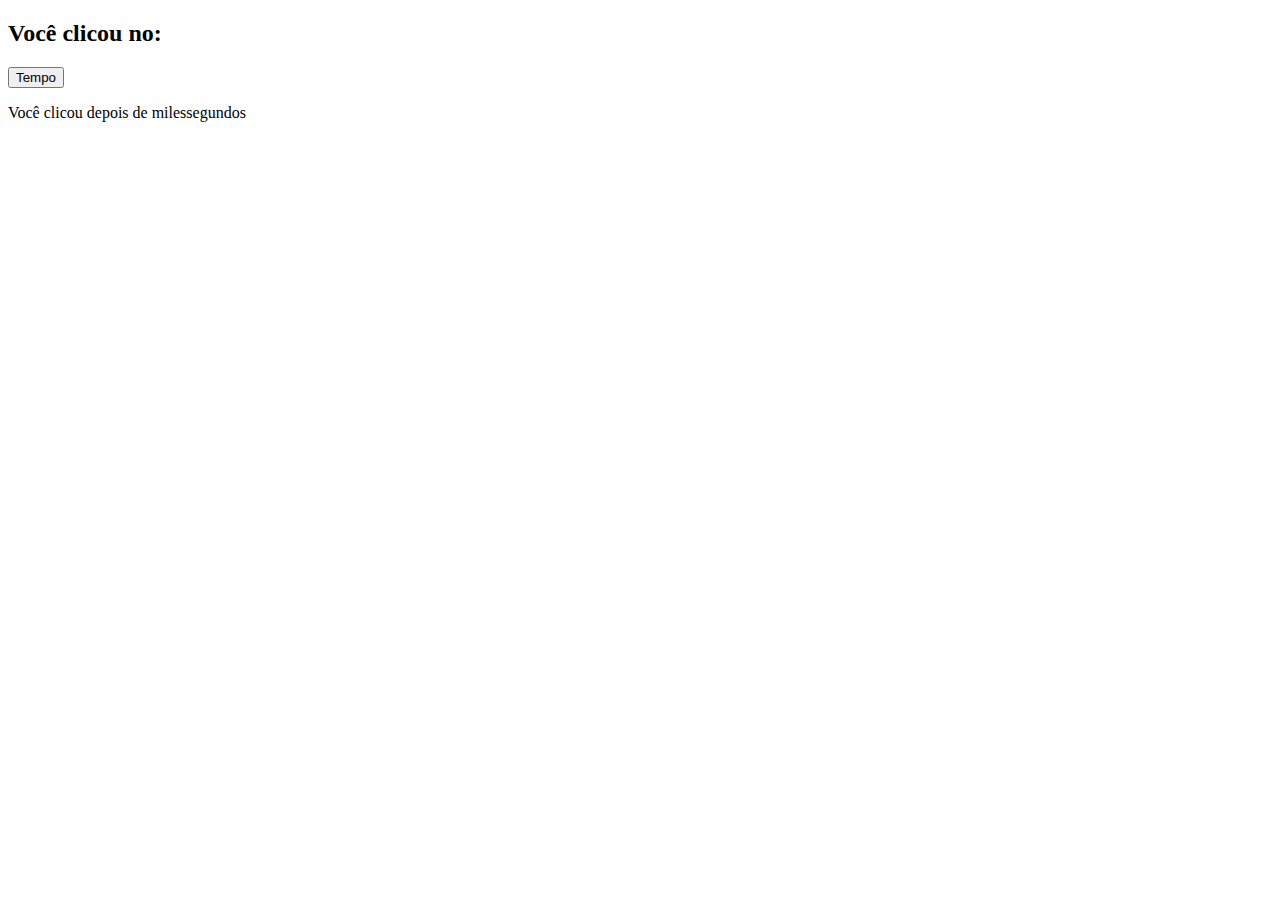
<file: Capturar informações do evento/index.html>
<!DOCTYPE html>
<html lang="en">

<head>
    <meta charset="UTF-8">
    <meta name="viewport" content="width=device-width, initial-scale=1.0">
    <title>Propriedades dos eventos de click</title>
    <script src="script.js" defer></script> 
</head>

<body>
    <h2 id="subtitulo">Você clicou no:
        <span id="elemento-clicado"></span>
    </h2>
    <button id="botao-tempo">Tempo</button>
    <p>Você clicou depois de
        <span id="tempo"></span> milessegundos
    </p>
</body>

</html>
</file>
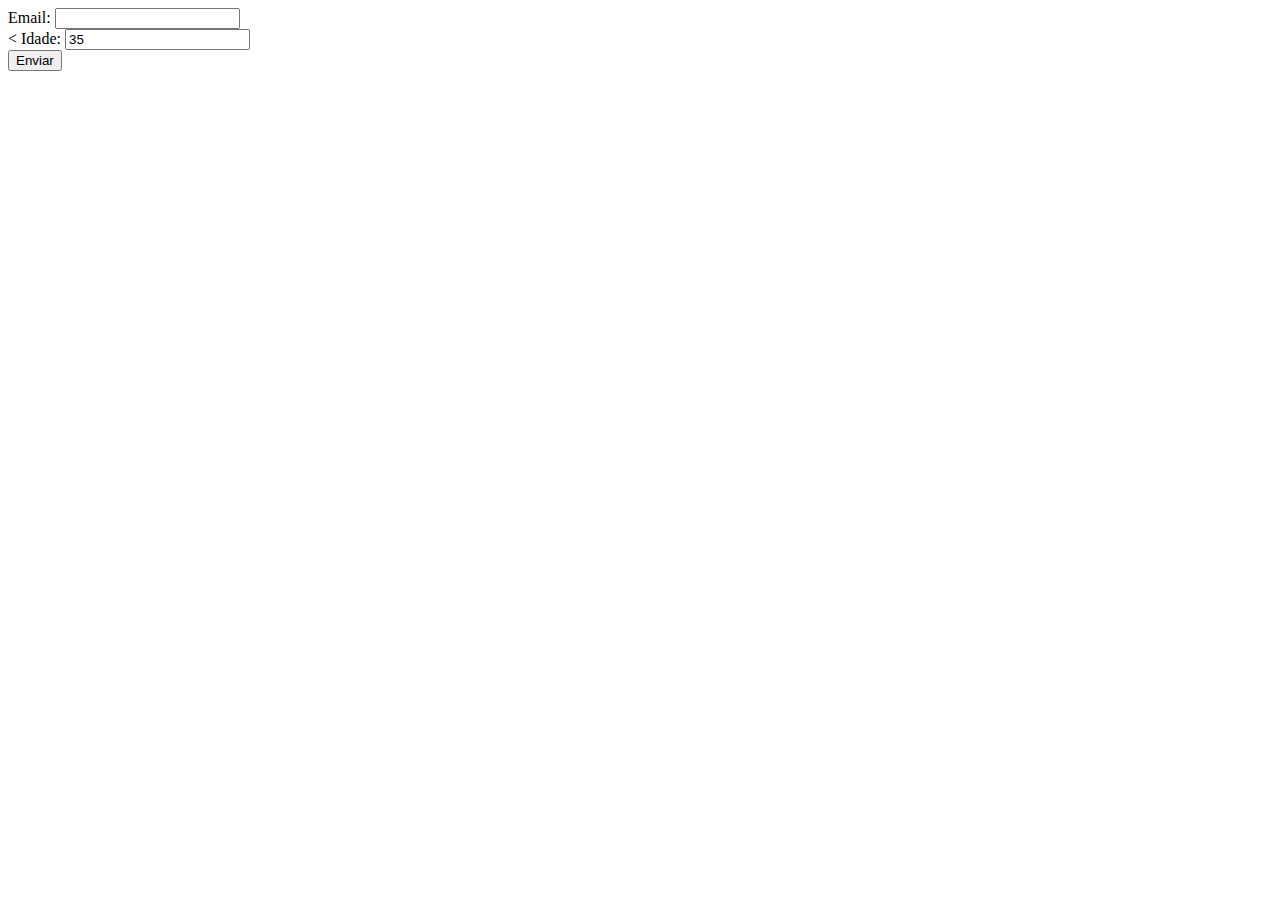
<file: eventos de formulario/index.html>
<!DOCTYPE html>
<html lang="en">

<head>
    <meta charset="UTF-8">
    <meta name="viewport" content="width=device-width, initial-scale=1.0">
    <title>Eventos de formulário</title>
    <script src="script.js" defer></script>
</head>

<body>
    <form action="">
        <label for="email">Email:</label>
        <input type="email" id="email" name="email">
        <br><
        <label for="idade">Idade:</label>
        <input type="number" id="idade" name="idade" value="35">
        <br>
        <button type="submit">Enviar</button>
    </form>
</body>

</html>
</file>
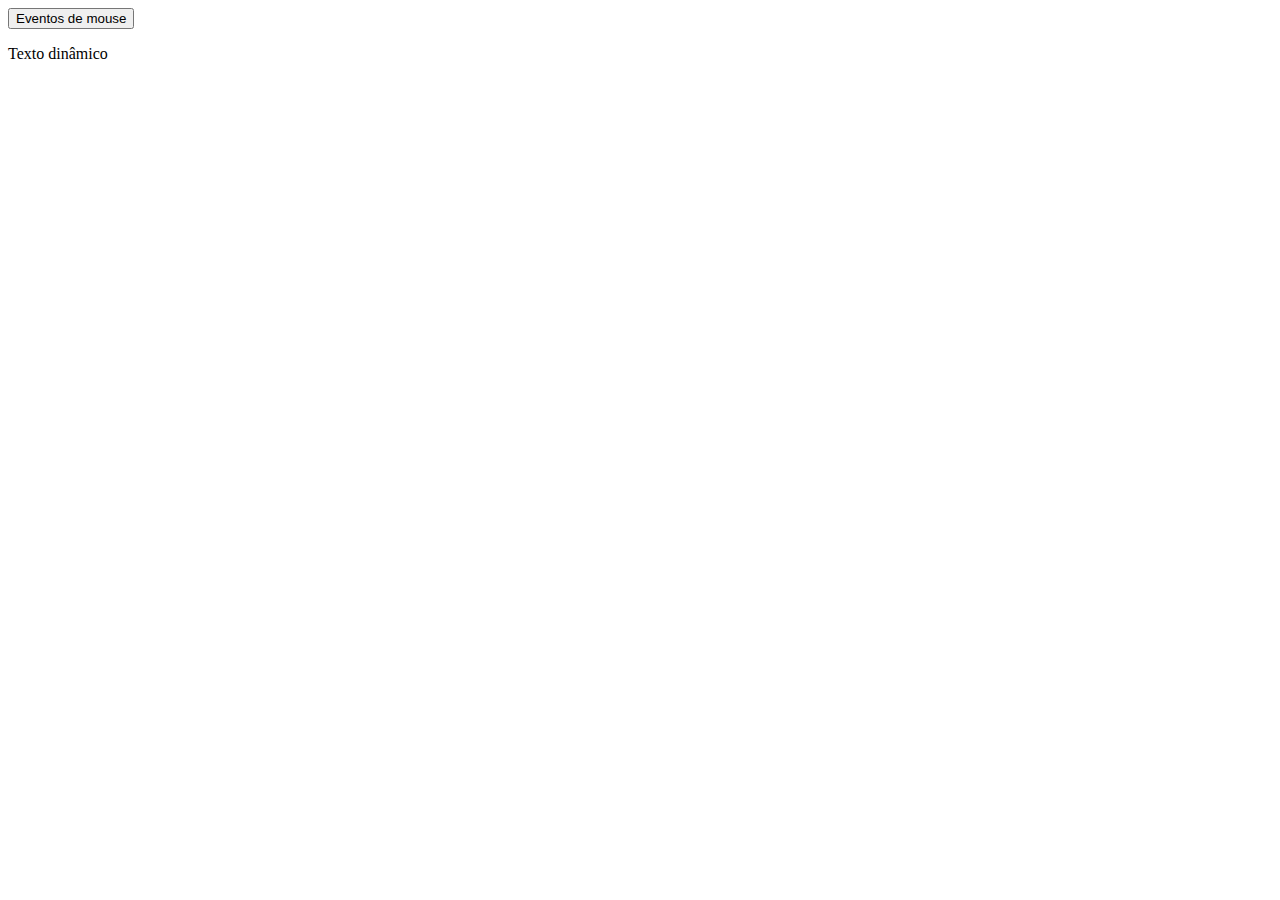
<file: eventos de mouse/index.html>
<!DOCTYPE html>
<html lang="en">

<head>
    <meta charset="UTF-8">
    <meta name="viewport" content="width=device-width, initial-scale=1.0">
    <title>Eventos de mouse</title>
    <link rel="stylesheet" href="style.css">
    <script src="script.js" defer></script>
</head>

<body>
    <button>Eventos de mouse</button>

    <span>Passou o mouse por cima</span>

    <section>
        Texto dinâmico
    </section>
</body>

</html>
</file>
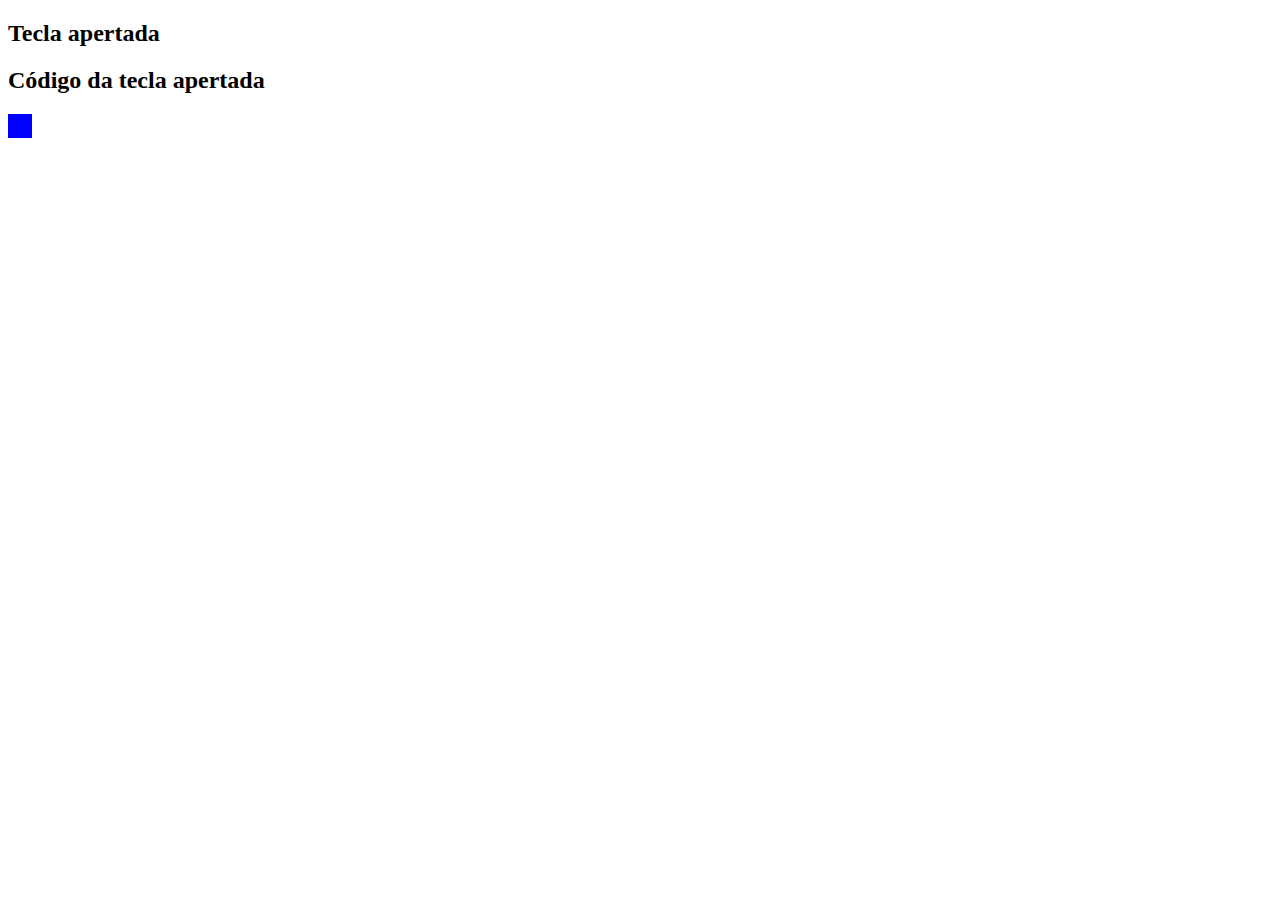
<file: eventos de teclado/index.html>
<!DOCTYPE html>
<html lang="en">

<head>
    <meta charset="UTF-8">
    <meta name="viewport" content="width=device-width, initial-scale=1.0">
    <title>Eventos de teclado</title>
    <link rel="stylesheet" href="style.css">
    <script src="script.js" defer></script>
</head>

<body>
    <h2>Tecla apertada
        <span id="key-text"></span>
    </h2>
    <h2>Código da tecla apertada
        <span id="code-text"></span>
    </h2>
    <div id="quadrado"></div>
</body>

</html>
</file>
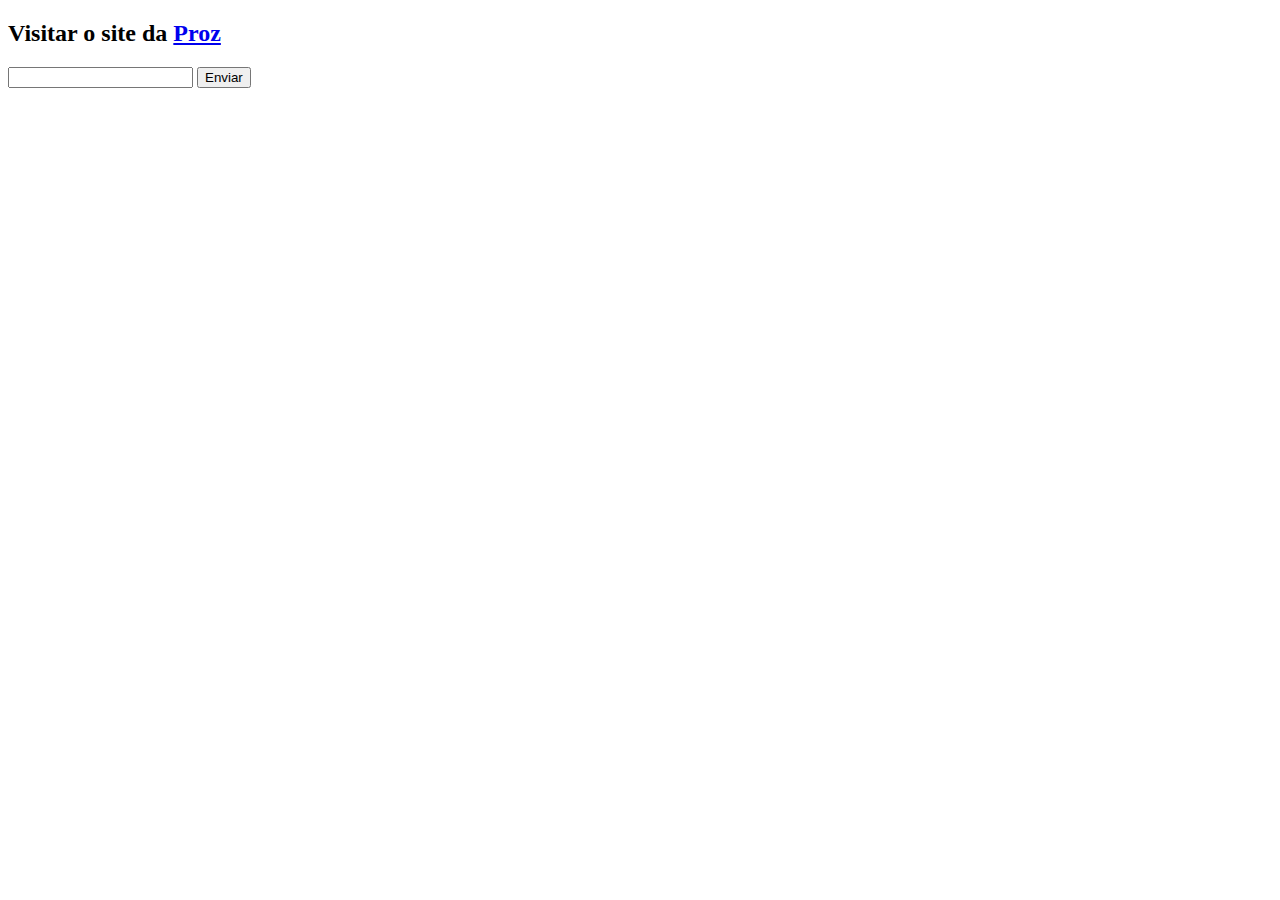
<file: funcoes nativas/index.html>
<!DOCTYPE html>
<html lang="en">

<head>
    <meta charset="UTF-8">
    <meta name="viewport" content="width=device-width, initial-scale=1.0">
    <title>Funções nativas em JavaScript</title>
    <script src="./script.js" defer></script>
</head>

<body>
    <h2>Visitar o site da
        <a id="link-proz" href="https://prozeducacao.com.br/" target="_blank">Proz</a>
    </h2>

    <form action="">
        <input type="text" name="input">
        <button type="submit">Enviar</button>
    </form>
</body>

</html>
</file>
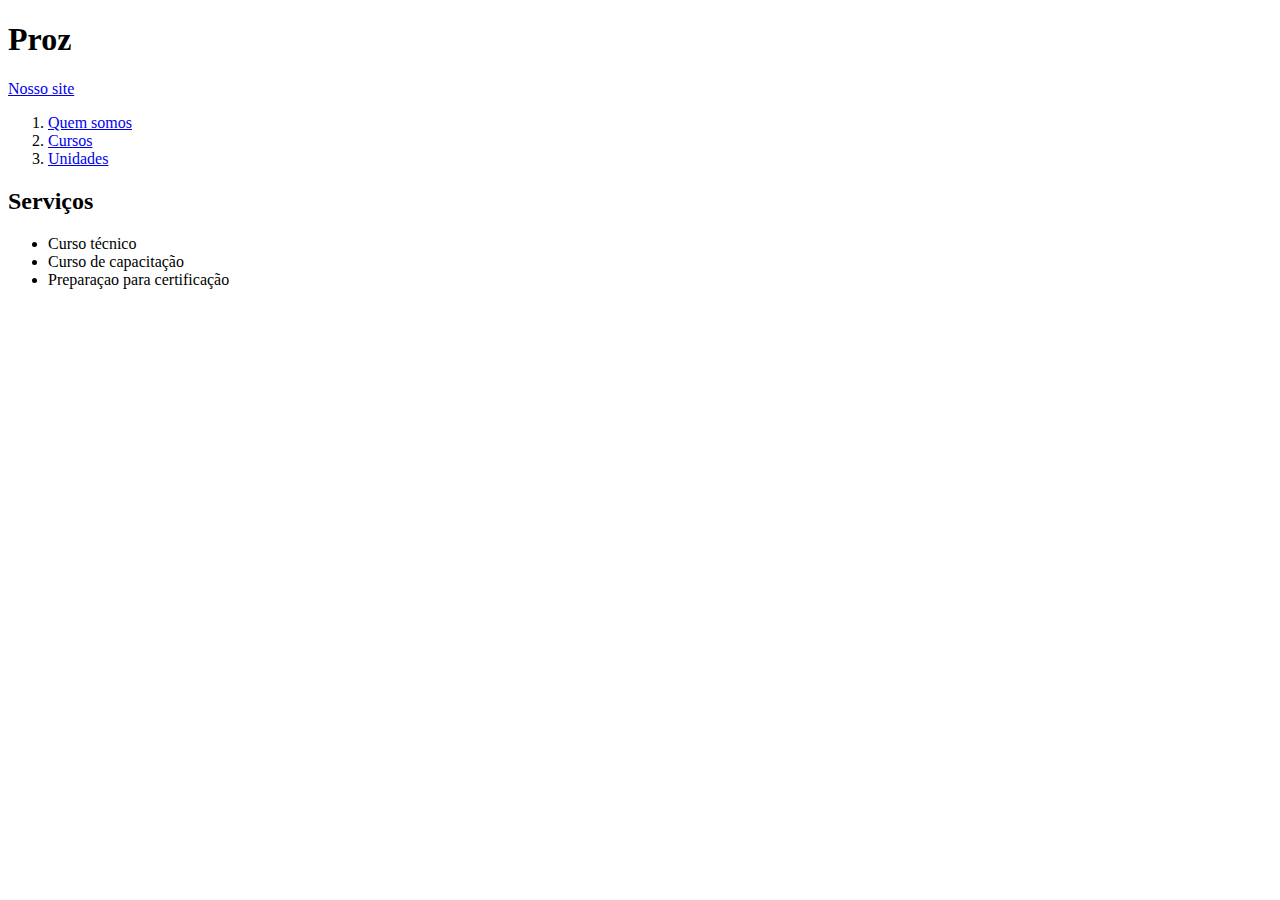
<file: innerText e InnerHtml/index.html>
<!DOCTYPE html>
<html lang="en">
<head>
    <meta charset="UTF-8">
    <meta name="viewport" content="width=device-width, initial-scale=1.0">
    <title>Manipulando propriedades com o DOM</title>
    <script src="./script.js" defer></script>
</head>
<body>
    <h1 id="titulo"></h1>
    <a href="https://prozeducacao.com.br"></a>
    <ol id="lista-ordenada"></ol>
    <h2></h2>
    <ul></ul>    
</body>
</html>
</file>
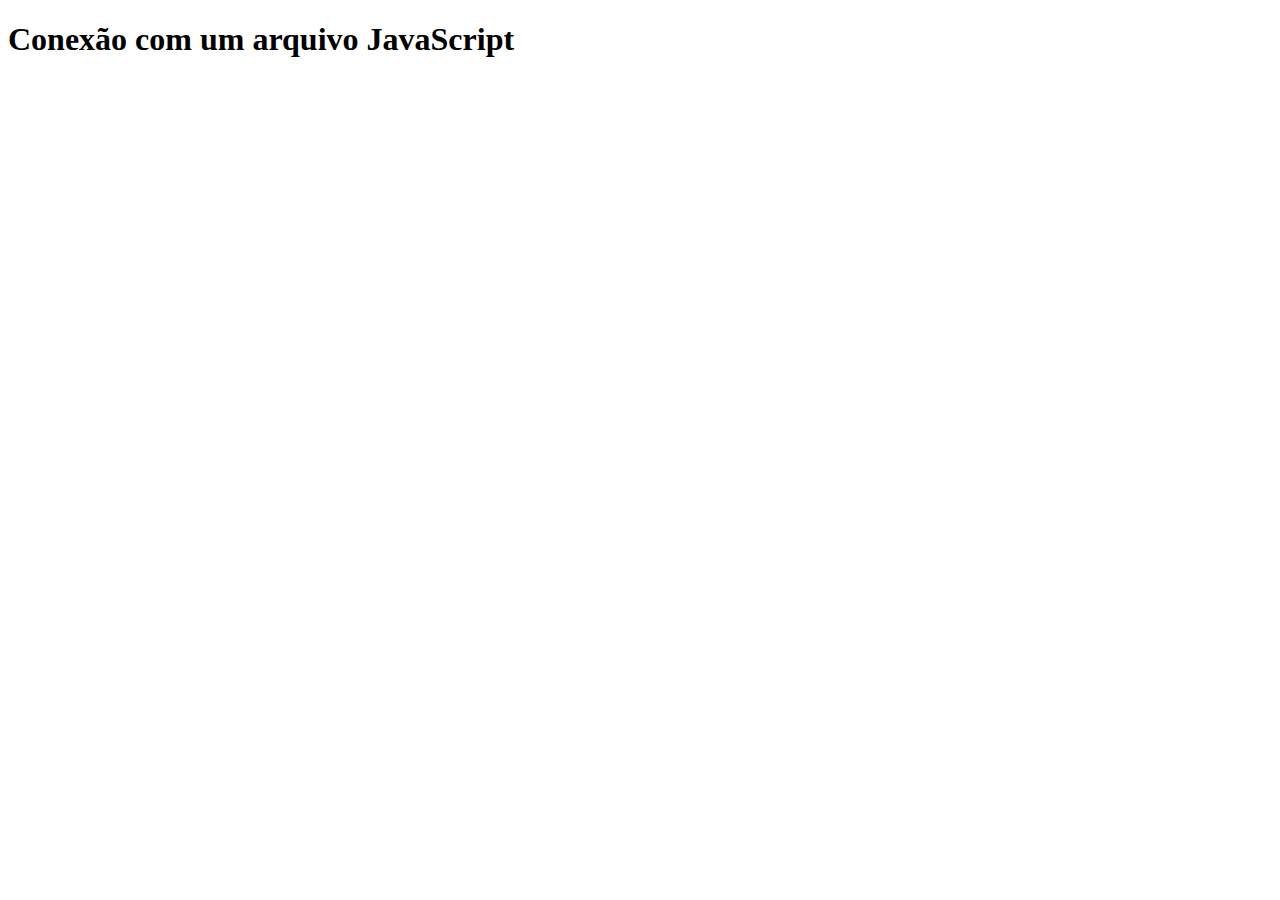
<file: primeiro js/index.html>
<!DOCTYPE html>
<html lang="en">
<head>
    <meta charset="UTF-8">
    <meta name="viewport" content="width=device-width, initial-scale=1.0">
    <script src="./script.js" defer></script>
    <title>Primeiro js</title>  
</head>
<body>
    <h1>Conexão com um arquivo JavaScript</h1>
</body>
</html>
</file>
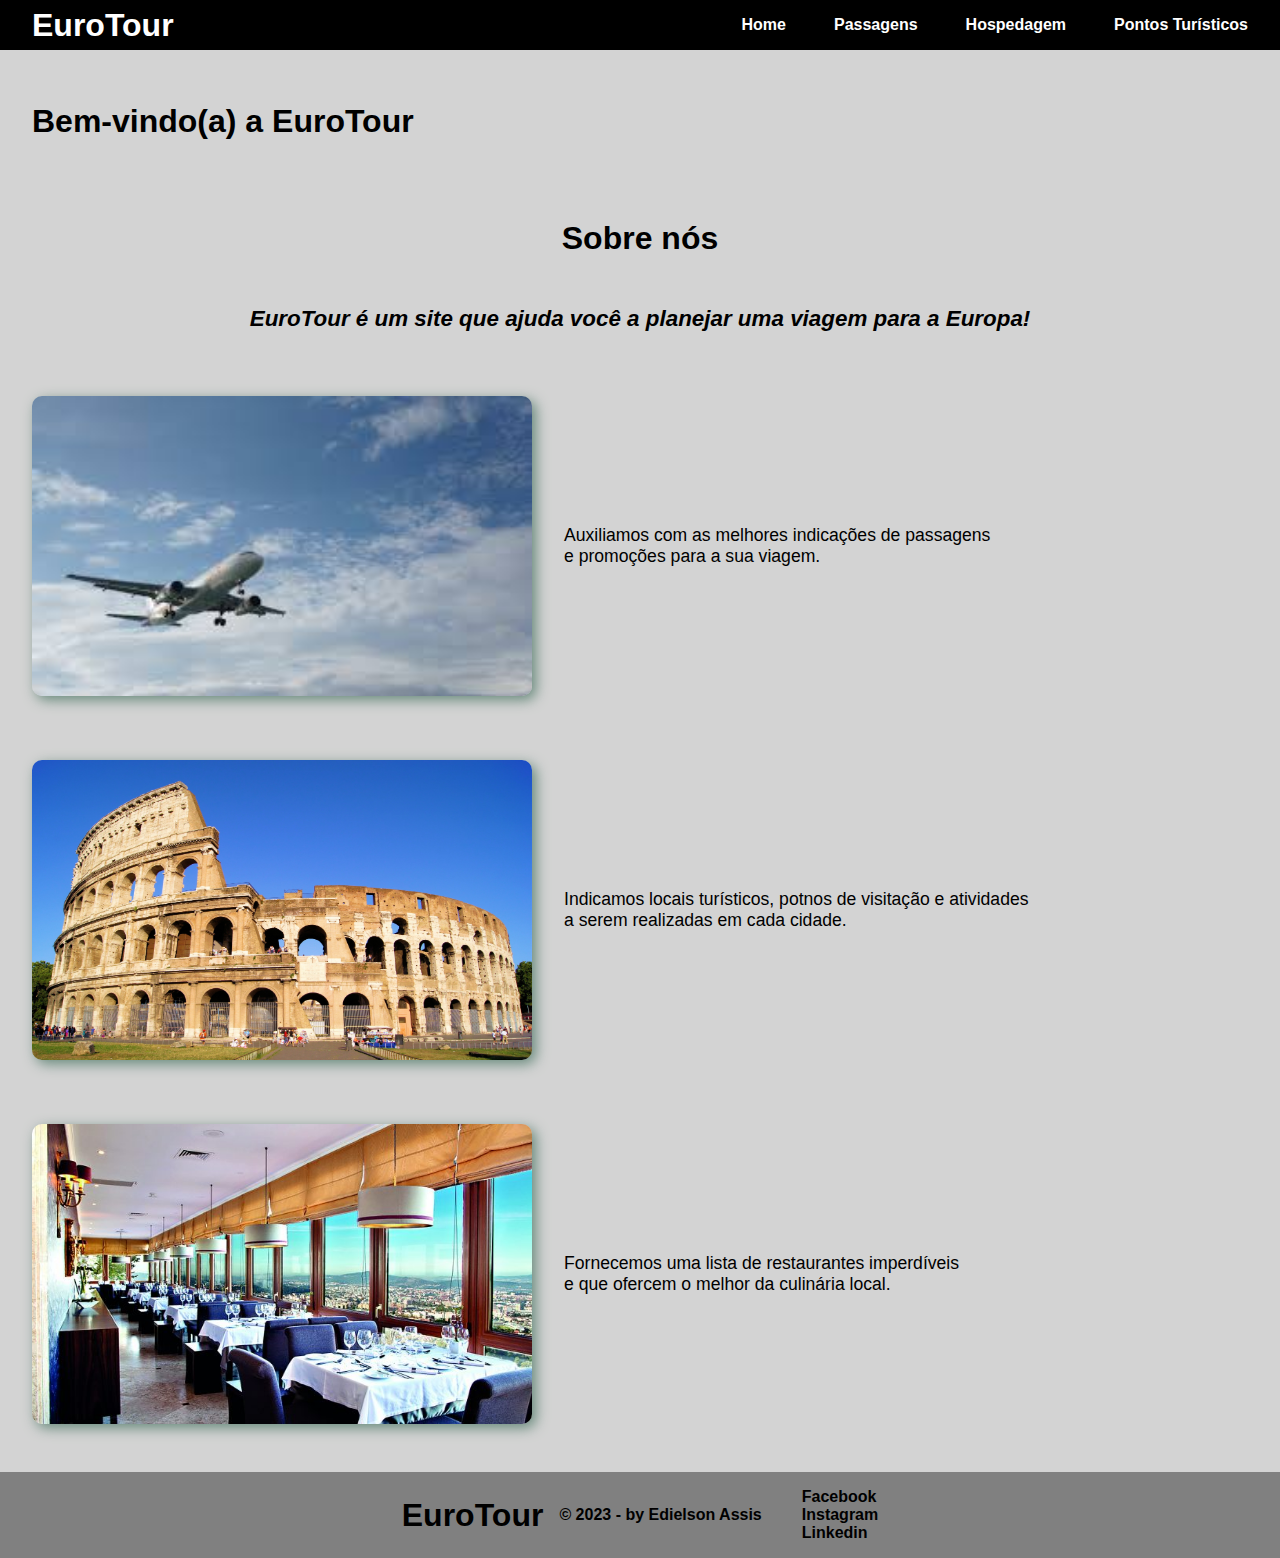
<file: primeiro-html-proz/index.html>
<!DOCTYPE html>
<html lang="en">

<head>
    <meta charset="UTF-8">
    <meta name="viewport" content="width=device-width, initial-scale=1.0">
    <link rel="stylesheet" href="./style/style.css">
    <title>EuroTour</title>
</head>

<body>
    <header>
        <span>EuroTour</span>
        <nav>
            <ul>
                <li><a href="index.html">Home</a></li>
                <li><a href="passagens.html">Passagens</a></li>
                <li><a href="hospedagem.html">Hospedagem</a></li>
                <li><a href="pontosturisticos.html">Pontos Turísticos</a></li>
            </ul>
        </nav>
    </header>

    <main>
        <h1>Bem-vindo(a) a EuroTour</h1>
        <section>
            <h2>Sobre nós</h2>
            <p id="mensagem">EuroTour é um site que ajuda você a planejar uma viagem para a Europa!</p>
            <div>
                <div class="container">
                    <img class="container-imagens" src="img/airplane.jpg" alt="avião" width="500" height="300">
                    <p>Auxiliamos com as melhores indicações de passagens <br> e promoções para a sua viagem.</p>
                </div>
                <div class="container">
                    <img class="container-imagens" src="img/roma.jpeg" alt="Roma" width="500" height="300">
                    <p>Indicamos locais turísticos, potnos de visitação e atividades <br> a serem realizadas em cada cidade.</p>
                </div>
                <div class="container">    
                    <img class="container-imagens" src="img/restarurante.jpg" alt="Pasta" width="500" height="300">
                    <p>Fornecemos uma lista de restaurantes imperdíveis <br> e que ofercem o melhor da culinária local.</p>
                </div>
            </div>    
        </section>
    </main>

    <footer>
        <span>EuroTour</span>
        <p>&copy; 2023 - by Edielson Assis</p>
        <ul>
            <li>Facebook</li>
            <li>Instagram</li>
            <li>Linkedin</li>
        </ul>
    </footer>
</body>

</html>
</file>
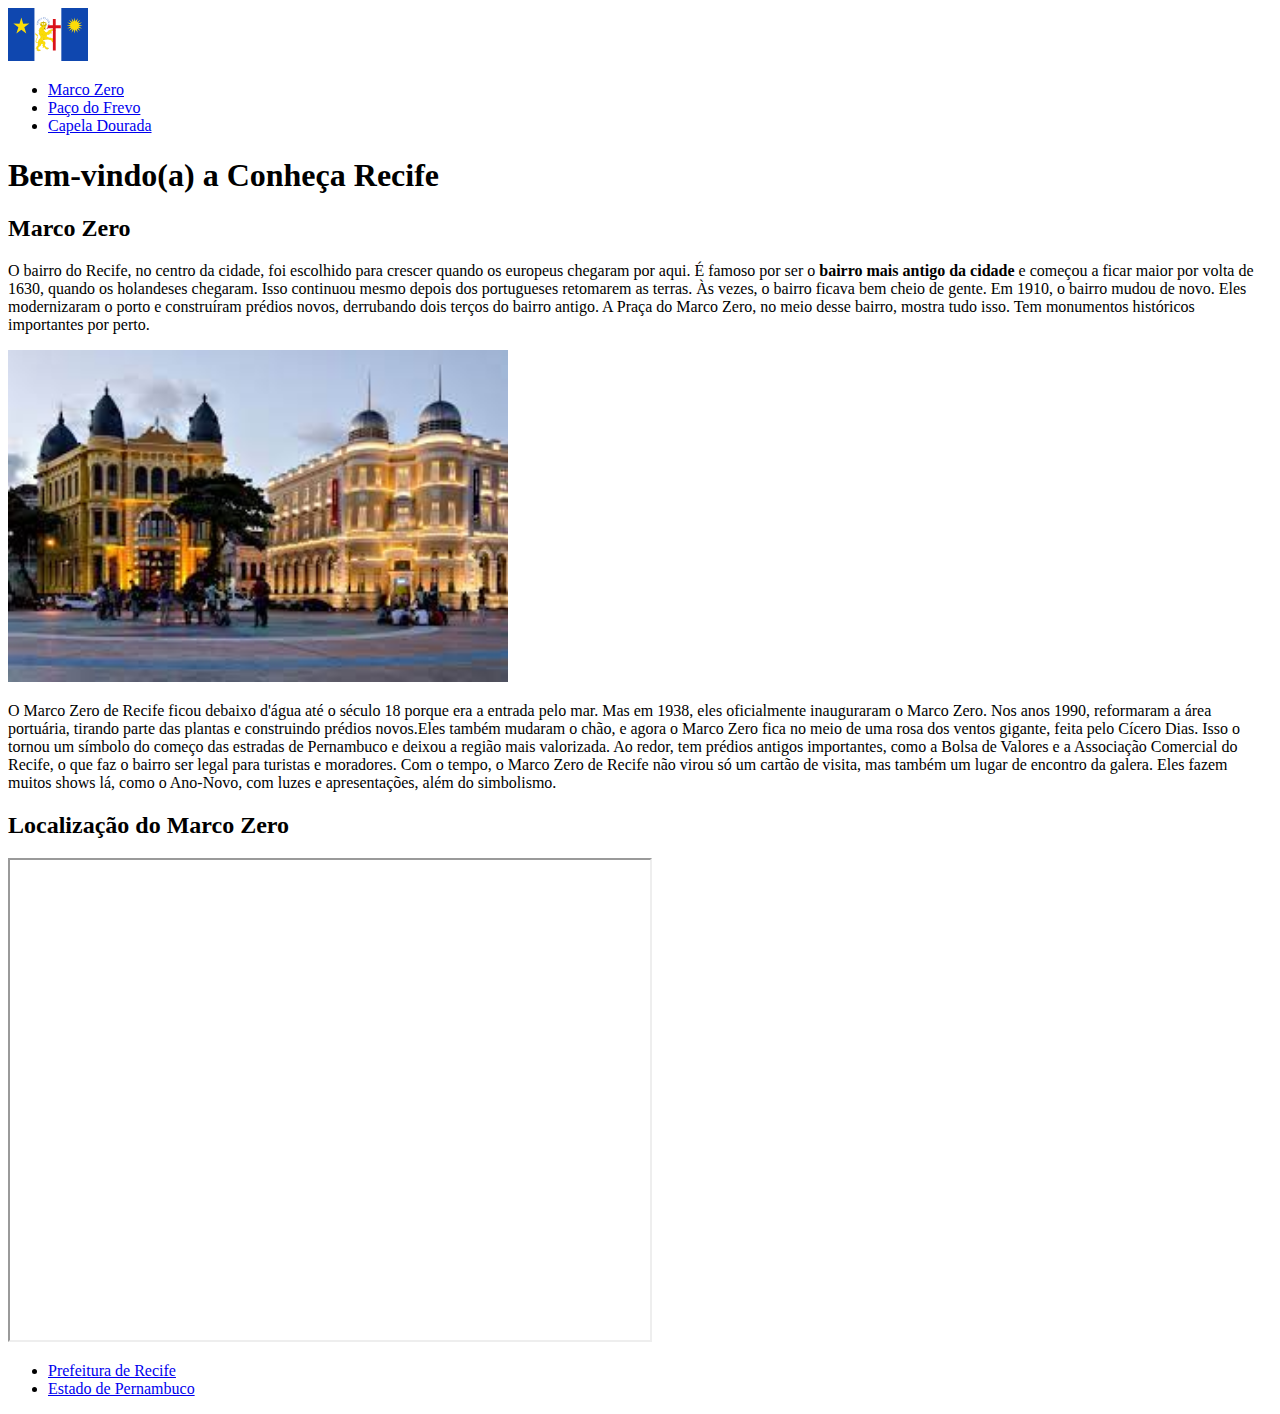
<file: Proz-atividade-Recife/index.html>
<!DOCTYPE html>
<html lang="en">
<head>
    <meta charset="UTF-8">
    <meta name="viewport" content="width=device-width, initial-scale=1.0">
    <title>Conheça Recife</title>
    <link rel="icon" href="img/Bandeira_de_Recife.svg">
</head>
<body>
    <header>
        <img src="img/Bandeira_de_Recife.svg" alt="Bandeira da cidade de Recife" width="80px">
        <nav>
            <ul>
                <li><a href="index.html">Marco Zero</a></li>
                <li><a href="paco-frevo.html">Paço do Frevo</a></li>
                <li><a href="capela-dourada.html">Capela Dourada</a></li>
            </ul>
        </nav>
    </header>

    <main>
        <h1>Bem-vindo(a) a Conheça Recife</h1>
        <section>
            <h2>Marco Zero</h2>
            <p>O bairro do Recife, no centro da cidade, foi escolhido para crescer quando os europeus chegaram por aqui. É famoso por ser o <strong> bairro mais antigo da cidade</strong> e começou a ficar maior por volta de 1630, quando os holandeses chegaram. Isso continuou mesmo depois dos portugueses retomarem as terras. Às vezes, o bairro ficava bem cheio de gente. Em 1910, o bairro mudou de novo. Eles modernizaram o porto e construíram prédios novos, derrubando dois terços do bairro antigo. A Praça do Marco Zero, no meio desse bairro, mostra tudo isso. Tem monumentos históricos importantes por perto.</p>
            <img src="img/marco-zero.jpg" alt="Marco Zero - Recife" width="500px">
            <p>O Marco Zero de Recife ficou debaixo d'água até o século 18 porque era a entrada pelo mar. Mas em 1938, eles oficialmente inauguraram o Marco Zero. Nos anos 1990, reformaram a área portuária, tirando parte das plantas e construindo prédios novos.Eles também mudaram o chão, e agora o Marco Zero fica no meio de uma rosa dos ventos gigante, feita pelo Cícero Dias. Isso o tornou um símbolo do começo das estradas de Pernambuco e deixou a região mais valorizada. Ao redor, tem prédios antigos importantes, como a Bolsa de Valores e a Associação Comercial do Recife, o que faz o bairro ser legal para turistas e moradores. Com o tempo, o Marco Zero de Recife não virou só um cartão de visita, mas também um lugar de encontro da galera. Eles fazem muitos shows lá, como o Ano-Novo, com luzes e apresentações, além do simbolismo.</p>
        </section>
        <section>
            <h2>Localização do Marco Zero</h2>
            <iframe src="https://www.google.com/maps/d/embed?mid=1Rmd8XCqORLaXU_25H0wuxBGjSPY&hl=en_US&ehbc=2E312F" width="640" height="480"></iframe>
        </section>
        
    </main>

    <footer>
        <ul>
            <li><a href="https://www2.recife.pe.gov.br/pagina/conhecendo-cidade">Prefeitura de Recife</a></li>
            <li><a href="https://www.pernambuco.com/turismo/rnpm/marcozero/">Estado de Pernambuco</a></li>
        </ul>
    </footer>
</body>
</html>
</file>
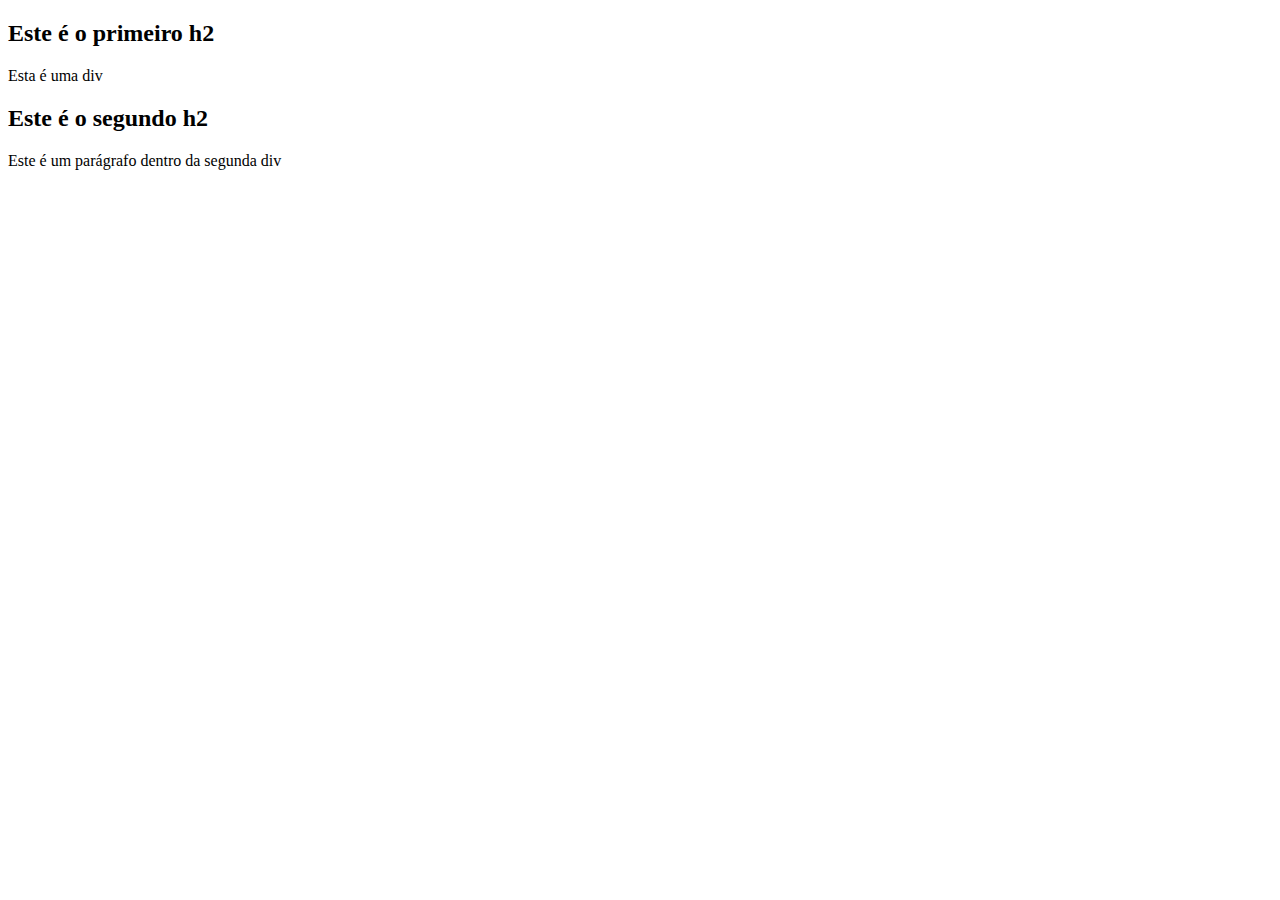
<file: seletores DOM/index.html>
<!DOCTYPE html>
<html lang="en">
<head>
    <meta charset="UTF-8">
    <meta name="viewport" content="width=device-width, initial-scale=1.0">
    <script src="./script.js" defer></script>
    <title>Seletores DOM</title>
</head>
<body>
    <h2 id="titulo">Este é o primeiro h2</h2>
    <div class="texto-simples">
      Esta é uma div
    </div>
  
    <div>
      <h2>Este é o segundo h2</h2>
      <p class="texto-simples">
        Este é um parágrafo dentro da segunda div
      </p>
    </div>
  </body>
</html>
</file>
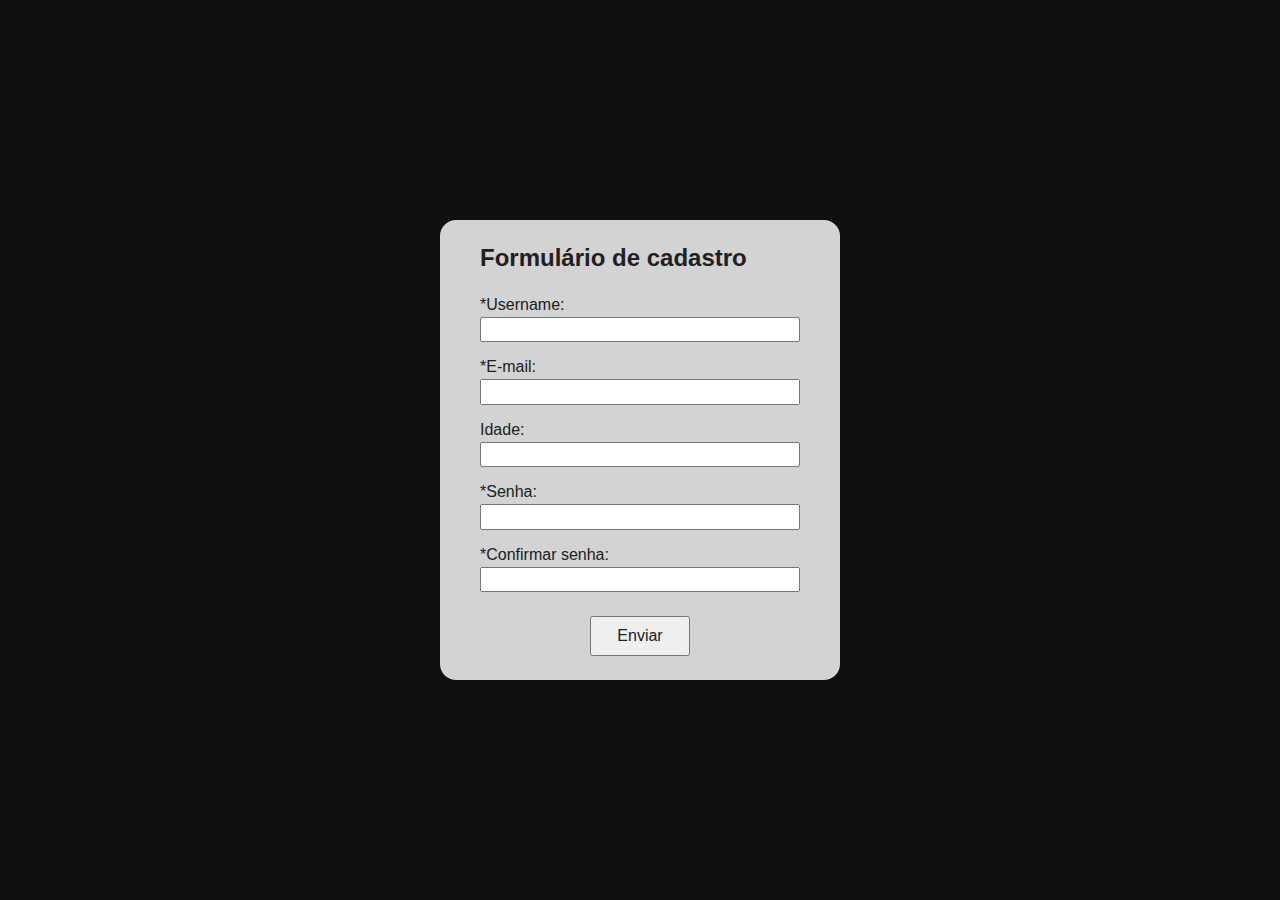
<file: validação-formulários-02/index.html>
<!DOCTYPE html>
<html lang="en">
<head>
  <meta charset="UTF-8">
  <meta http-equiv="X-UA-Compatible" content="IE=edge">
  <meta name="viewport" content="width=device-width, initial-scale=1.0">
  <link rel="stylesheet" href="style.css">
  <script src="script.js" defer></script>
  <title>Validação de formulário</title>
</head>
<body>
  <form action="">
    <h2>Formulário de cadastro</h2>
    <label for="username">*Username:</label>
    <input type="text" id="username" name="username">
    <p id="username-helper" class="helper-text">Mensagem de ajuda</p>

    <label for="email">*E-mail:</label>
    <input type="email" id="email" name="email">
    <p id="email-helper" class="helper-text">Mensagem de ajuda</p>

    <label for="idade">Idade:</label>
    <input type="number" id="idade" name="idade">
    <p id="idade-helper" class="helper-text">Mensagem de ajuda</p>

    <label for="senha">*Senha:</label>
    <input type="password" id="senha" name="senha">
    <p id="senha-helper" class="helper-text">Mensagem de ajuda</p>

    <label for="confirma-senha">*Confirmar senha:</label>
    <input type="password" id="confirma-senha" name="confirma-senha">
    <p id="confirma-senha-helper" class="helper-text">Mensagem de ajuda</p>

    <button type="submit">Enviar</button>
  </form>
</body>
</html>
</file>
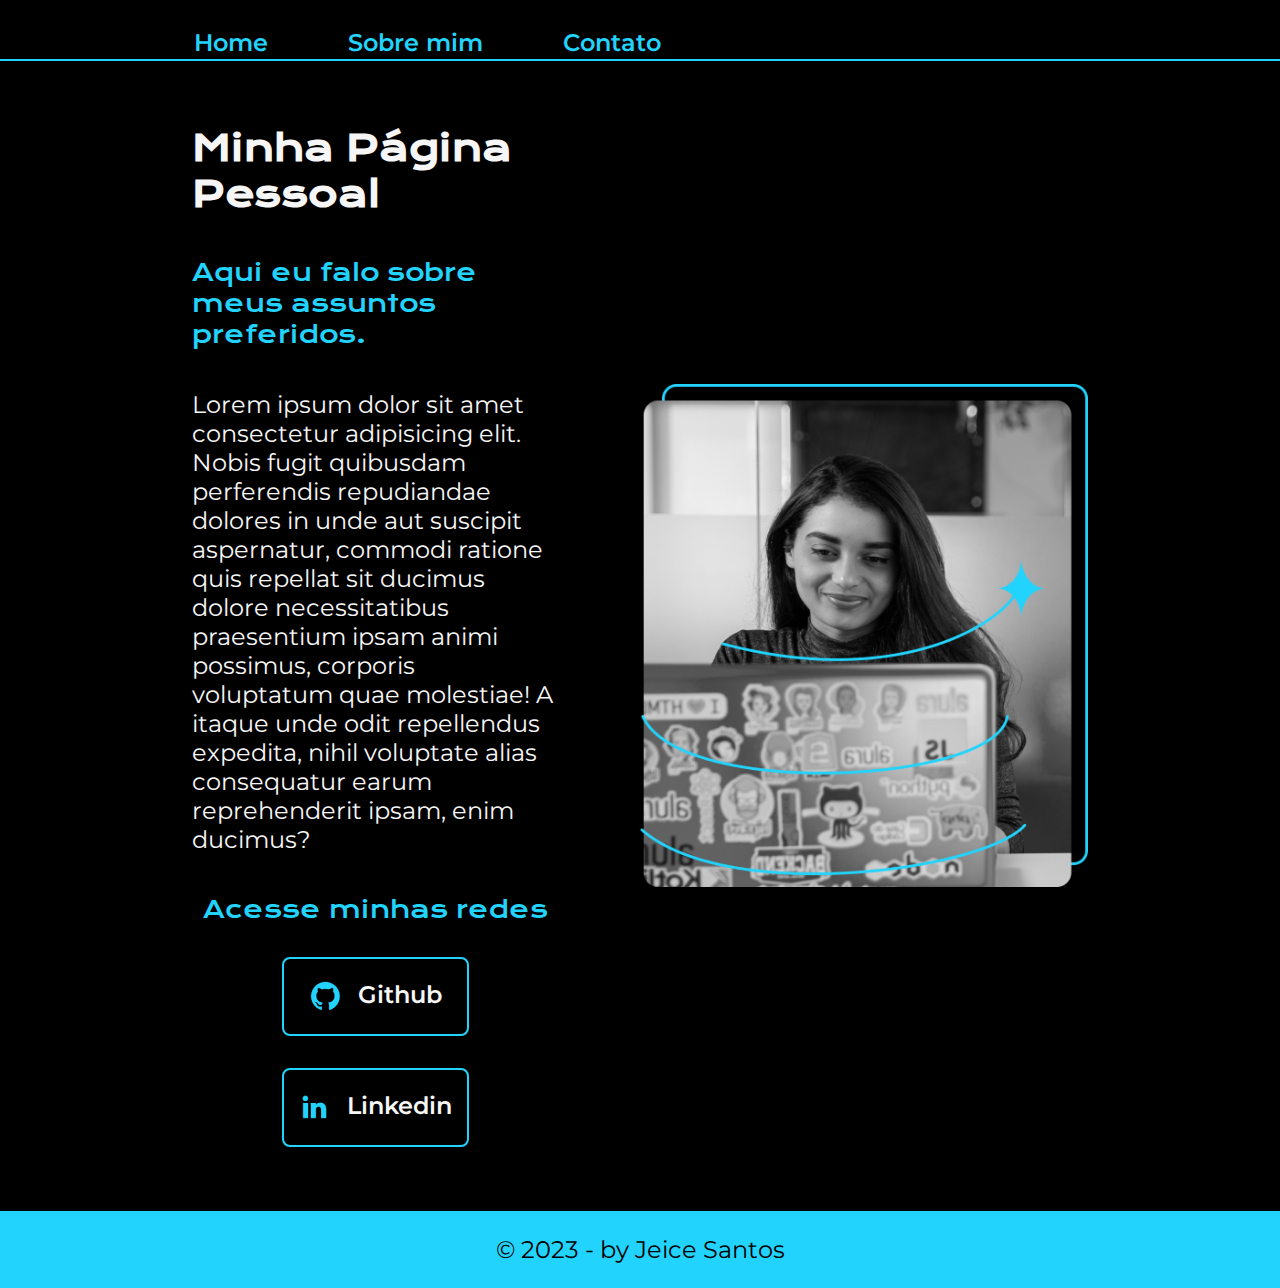
<file: TC05_06_Formulario_CSS/formulario/index.html>
<!DOCTYPE html>
<html lang="pt-br">
    <head>
        <meta charset="UTF-8">
        <meta name="viewport" content="width=device-width, initial-scale=1.0">
        <meta http-equiv="X-UA-Compatible" content="IE=edge">
        <title>Meu documento</title>
        <link rel="stylesheet" href="style1.css">

    </head>

    <body>
        <header class="cabecalho">

            <nav class="cabecalho__menu">
                <a class="cabecalho__menu__link" href="index.html">Home</a></li>
                <a class="cabecalho__menu__link" href="about.html">Sobre mim</a></li>
                <a class="cabecalho__menu__link" href="contato.html">Contato</a></li>
            </nav>

        </header> 

    <main class="apresentacao">

        <section class="apresentacao__conteudo">

            <h1 class="apresentacao__conteudo__titulo">Minha Página Pessoal</h1>
            <h2 class="apresentacao__conteudo__subtitulo">Aqui eu falo sobre meus assuntos preferidos.</h2>
            <p class="apresentacao__conteudo__texto">Lorem ipsum dolor sit amet consectetur adipisicing elit. Nobis fugit quibusdam perferendis repudiandae dolores in unde aut suscipit aspernatur, commodi ratione quis repellat sit ducimus dolore necessitatibus praesentium ipsam animi possimus, corporis voluptatum quae molestiae! A itaque unde odit repellendus expedita, nihil voluptate alias consequatur earum reprehenderit ipsam, enim ducimus?</p>

            <div class="apresentacao__links">

                <h2 class="apresentacao__conteudo__subtitulo">Acesse minhas redes</h2>

                <a class="apresentacao__links__navegacao" href="https://github.com/Jeice01">
                    <img src="./img/github.png">Github</a>
                <a class="apresentacao__links__navegacao" href="https://linkedin.com/in/jeicesantos">
                    <img src="./img/linkedin.png">Linkedin</a>

            </div>
            
        </section>

        <img class="apresentacao__imagem" src="img/Imagem.png" alt="Foto de Jeice Santos">

    </main>

    <footer class="rodape">
        <p>&copy; 2023 - by Jeice Santos</p>
    </footer>
    </body>
</html>
</file>
<file: eventos de mouse/style.css>
span {
    opacity: 0;
    transition: all 0.3s;
  }   
  
  section {
    margin-top: 1rem;
  }
</file>
<file: eventos de teclado/style.css>
#quadrado {
    width: 24px;
    height: 24px;
    background-color: blue;
    position: relative;
}
</file>
<file: primeiro-html-proz/style/style.css>
body {
    font-family: 'Roboto', sans-serif;
    margin: 0;
    padding: 0;
    background-color: lightgray;
}

header {
    background: #000000;
    display: flex;
    align-items: center;
    justify-content: space-between;
    padding: 0 2rem;
}

span {
    font-size: 2rem;
    color: #FFFFFF;
    font-weight: bold;
}

nav ul {
    display: flex;
    justify-content: space-around; 
    gap: 3rem; 
    list-style-type: none;
}

nav ul a {
    text-decoration: none;
    font-size: 1rem;
    color: #FFFFFF;
    font-weight: 600;
}

h1 {
    padding: 2rem 2rem;
    display: flex;
    justify-content: left;
}

section {
    display: flex;
    justify-content: center;
    align-items: center;
    flex-direction: column;
}

h2 {
    font-size: 2rem;
}

#mensagem {
    margin-bottom: 2rem;
    font-style: italic;
    font-weight: 600;
    font-size: 1.4rem;
}

.container {
    display: inline-flex;
    justify-content: center;
    align-items: center;
    padding: 2rem;

}

.container-imagens {
    box-shadow: 4px 4px 13px 0 #688a7c;
    border-radius: 10px;
}

.container p {
    padding-left: 2rem;
    font-size: 1.1rem;
}

footer {
    display: flex;
    justify-content: center;
    align-items: center;
    background-color: gray;
    margin-top: 1rem;
}

footer span {
    color: #000000;
    margin-right: 1rem;
}

footer ul {
    gap: 3rem; 
    list-style-type: none;
}

footer p {
    font-weight: 600;
}

footer ul li {
    font-weight: 600;
}

footer ul li:hover {
    cursor: pointer;
}
</file>
<file: validação-formulários-02/style.css>
* {
  margin: 0;
  padding: 0;
  box-sizing: border-box;
  font-family: Verdana, Geneva, Tahoma, sans-serif;
  color: #202020;
}

body {
  height: 100vh;
  display: flex;
  align-items: center;
  justify-content: center;
  background-color: #101010;
}

form {
  display: flex;
  flex-direction: column;
  width: 400px;
  background-color: lightgray;
  border-radius: 16px;
  padding: 1.5rem 40px;
}

h2 {
  font-size: 1.5rem;
  margin-bottom: 1.5rem;
}

label {
  margin-bottom: .2rem;
  position: relative;
}

label:not(:first-of-type){
  margin-top: 1rem;
}

input {
  padding: .2rem .5rem;
}

.helper-text {
  display: none;
  font-size: .8rem;
  color: darkred;
}

.orientacao {
  margin-top: 1.5rem;
  font-size: .7rem;
}

button {
  width: 100px;
  height: 40px;
  margin-top: 1.5rem;
  font-size: 1rem;
  align-self: center;
}

/* ---------- Estilos dinâmicos ---------- */
.required-popup::after {
  content: "*Campo obrigatório";
  position: absolute;
  top: 0;
  right: 0;
  color: #DFDFDF;
  font-size: .65rem;
  padding: .2rem .3rem;
  width: auto;
  display: block;
  background-color: #202020;
}

input.error {
  border: solid 2px #992020;
  background-color: #CCBBBB;
  color: #662020;
}

input.correct {
  background-color: #BBCCBB;
  border: solid 2px #206620;
  color: #206620;
}

.visible {
  display: block;
}
</file>
<file: TC05_06_Formulario_CSS/formulario/style1.css>
@import url('https://fonts.googleapis.com/css2?family=Krona+One&family=Montserrat:wght@400;600&family=Roboto+Flex:opsz@8..144&display=swap');

/* Declarar as variáveis de cores e fontes */
:root {
    --cor-primaria: #000000; /* Cor primária (preto) */
    --cor-secundaria: #F6F6F6;/* Cor secundária (branco) */
    --cor-terciaria: #22D4FD;/* Cor terciária (azul) */
    --cor-hover: #272727;/* Cor do efeito hover (cinza escuro) */

    --fonte-primaria: 'Krona One', sans-serif;/* Fonte principal (Krona One) */
    --fonte-secundaria: 'Montserrat', sans-serif;/* Fonte secundária (Montserrat) */
}

/* Reset de margens e preenchimentos padrão para evitar qualquer espaçamento indesejado */
* {
    margin: 0;
    padding: 0;
}

/* Estilos para o corpo da página */
body {
    box-sizing: border-box; /* Garante que a caixa de modelo inclua bordas e preenchimento */
    background-color: #000000; /* Cor de fundo (preto)*/
    color: #F6F6F6; /* Cor do texto */
}

/* Estilos para o cabeçalho (menu) */
.cabecalho {
    padding: 2% 0% 0% 15%; /* Espaçamento do topo, direita, baixo e esquerda */
    border-bottom: 2px solid #22D4FD;
}

/* Estilos para o menu no cabeçalho */
.cabecalho__menu {
    display: flex; /* Torna os itens flexíveis (em linha) */
    gap: 80px; /* Espaçamento entre os itens */
    padding: 2px;
}

/* Estilos para os links do menu */
.cabecalho__menu__link {
    font-family: 'Montserrat', sans-serif; /* Define a fonte para os links */
    font-size: 1.5rem;/* Tamanho da fonte */
    font-weight: 600; /* Peso da fonte (negrito) */
    color: #22D4FD;/* Cor do texto (azul) */
    text-decoration: none; /* Remove a decoração de sublinhado */
}

/* Estilos para a seção de apresentação */
.apresentacao {
    padding: 5% 15%; /* Espaçamento do topo e direita */
    display: flex; /* Torna os itens flexíveis (em linha) */
    align-items: center; /* Alinha os itens verticalmente ao centro */
    justify-content: space-between; /* Espaçamento entre os itens */
    gap: 82px; /* Espaçamento entre os itens */
}

/* Estilos para o conteúdo dentro da seção de apresentação */
.apresentacao__conteudo {
    width: 50%; /* Largura do conteúdo */
    display: flex; /* Torna os itens flexíveis (em linha) */
    flex-direction: column; /* Alinha os itens em coluna */
    gap: 40px; /* Espaçamento entre os itens */
}

.apresentacao__conteudo__titulo {
    font-size: 2.25rem; /* Tamanho da fonte */
    font-family: 'Krona One', sans-serif; /* Define a fonte */
}

.apresentacao__conteudo__subtitulo {
    color: #22D4FD; /* Cor do texto (azul) */
    font-family: 'Krona One', sans-serif; /* Define a fonte */
    font-weight: 400; /* Peso da fonte */
    font-size: 1.5rem; /* Tamanho da fonte */
}

.apresentacao__conteudo__texto {
    font-size: 1.5rem; /* Tamanho da fonte */
    font-family: var(--fonte-secundaria); /* Usa a fonte secundária definida nas variáveis */
}

/* Estilos para os links na seção de apresentação */
.apresentacao__links {
    display: flex; /* Torna os itens flexíveis (em linha) */
    flex-direction: column; /* Alinha os itens em coluna */
    justify-content: space-between; /* Espaçamento entre os itens */
    align-items: center; /* Alinha os itens verticalmente ao centro */
    gap: 32px; /* Espaçamento entre os itens */
}

.apresentacao__links__navegacao {
    display: flex;/* Torna os itens flexíveis (em linha) */
    justify-content: center;/* Centraliza os itens horizontalmente */
    gap: 16px;/* Espaçamento entre os itens */
    border: 2px solid #22D4FD;/* Borda dos links */
    width: 50%;/* Largura dos links */
    text-align: center;/* Alinha o texto ao centro */
    border-radius: 8px;/* Borda arredondada */
    font-size: 1.5rem; /* Tamanho da fonte */
    font-weight: 600;
    padding: 21.5px 0;
    text-decoration: none;
    color: #F6F6F6;
    font-family: 'Montserrat', sans-serif;
}

.apresentacao__links__navegacao:hover {
    background-color: #272727;
}

.apresentacao__imagem {
    width: 50%;
}

/* Estilos para o rodapé */
.rodape {
    color: var(--cor-primaria);
    background-color: var(--cor-terciaria);
    padding: 24px;
    text-align: center;
    font-family: var(--fonte-secundaria);
    font-size: 1.5rem;
    font-weight: 400;
}

/* Estilos para o formulário */
form {
    font-family: 'Montserrat', sans-serif;
}

form div {
    display: flex;
    flex-direction: column;
}

form label {
    margin-left: 2px;
}

form input, form textarea {
    outline: unset;
    padding: 15px;
    min-width: 300px;
    border: 1px solid #22D4FD;
    border-radius: 5px;
}

form input:focus, form textarea:focus {
    background-color: white;
}

form input[type="submit"] {
    margin-bottom: 2px;
    margin-top: 8px;
    background-color: #22D4FD;
    color: #F6F6F6;
    cursor: pointer;
    font-family: 'Krona One', sans-serif;
}

/* Estilos para telas menores que 1200 pixels */
@media (max-width: 1200px){
    .cabecalho {
        padding: 10%;/* Reduz o espaçamento no cabeçalho */
    }

    .cabecalho__menu {
        justify-content: center;/* Centraliza os itens do menu */
    }

    .apresentacao {
        flex-directioncolumn-reverse;
    }
    .apresentacao__links__navegacao{
        display: flex;
        justify-content: center;/* Centraliza os itens horizontalmente */
        text-align: center; /* Alinha o texto ao centro */
        gap:8px;
        border: 2px solid #22D4FD;
        width: 50%;
        padding: 21.5px 0;
    }
}
</file>
